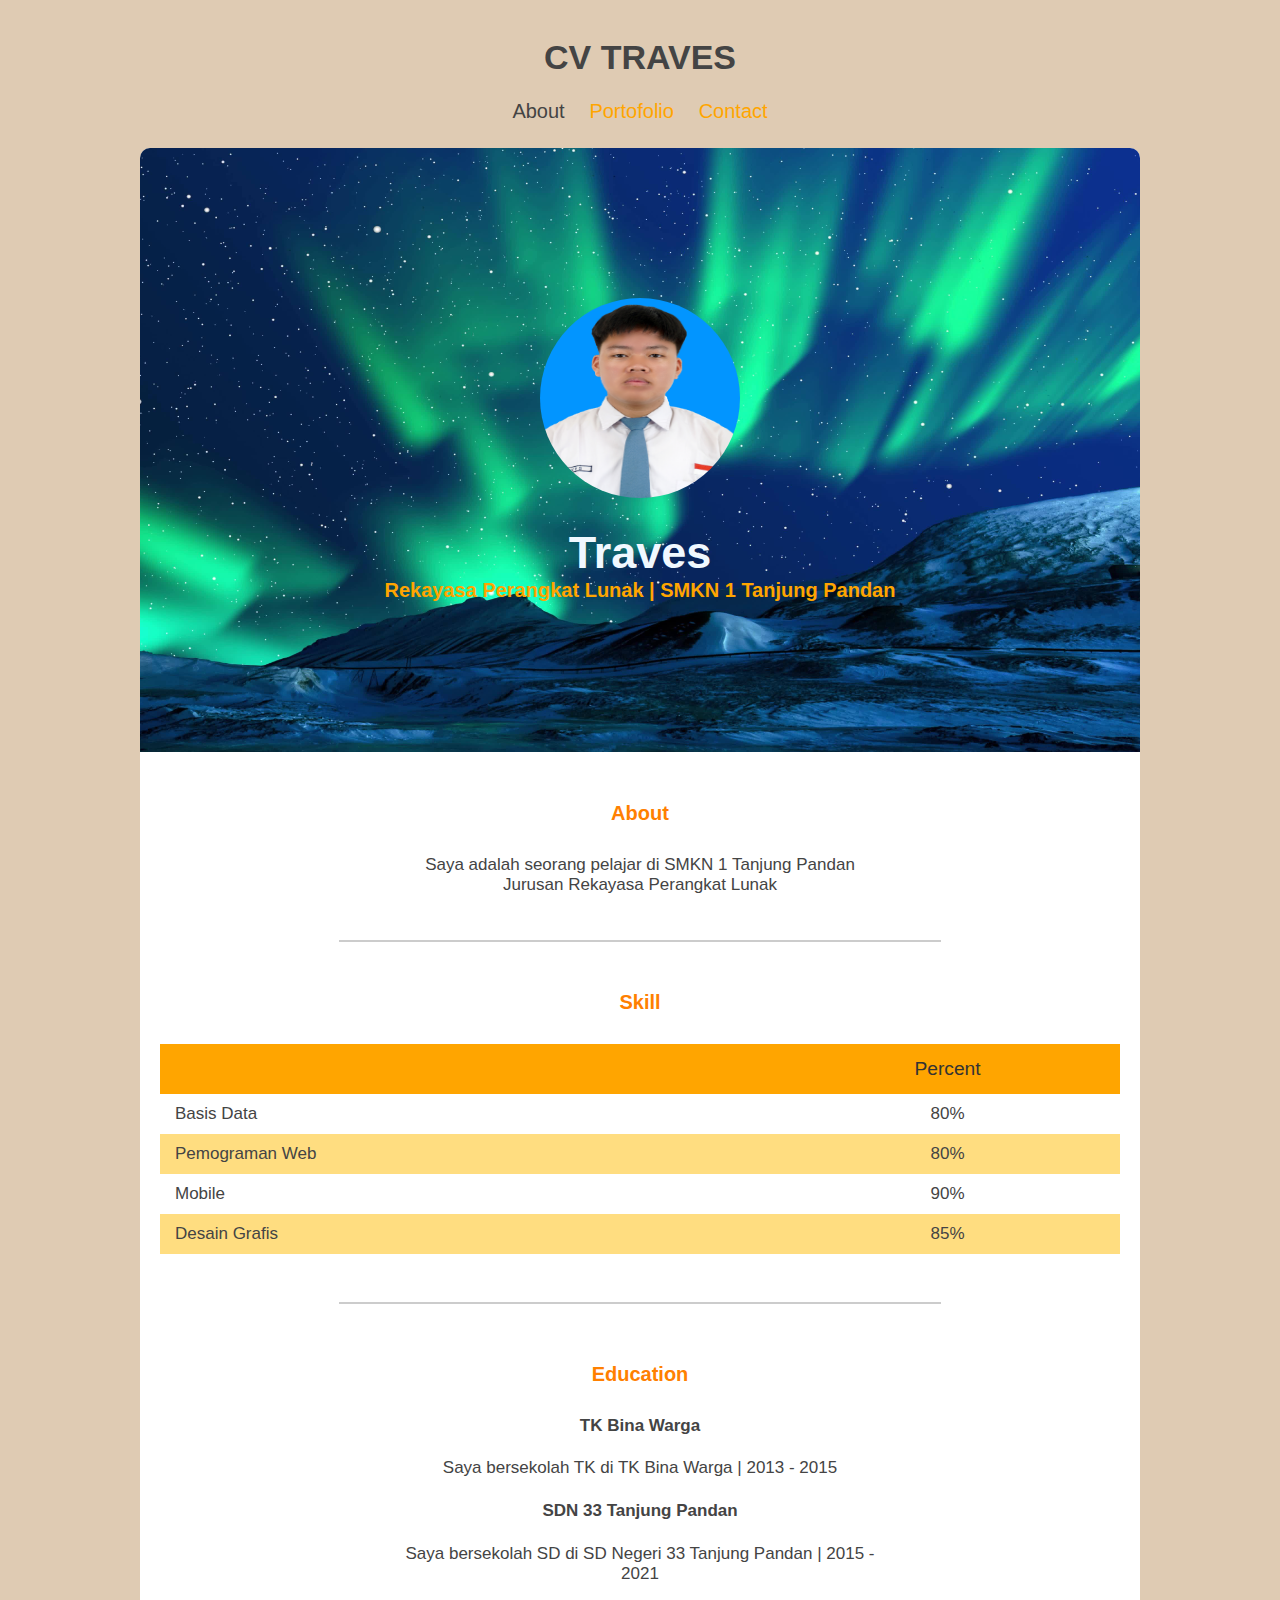
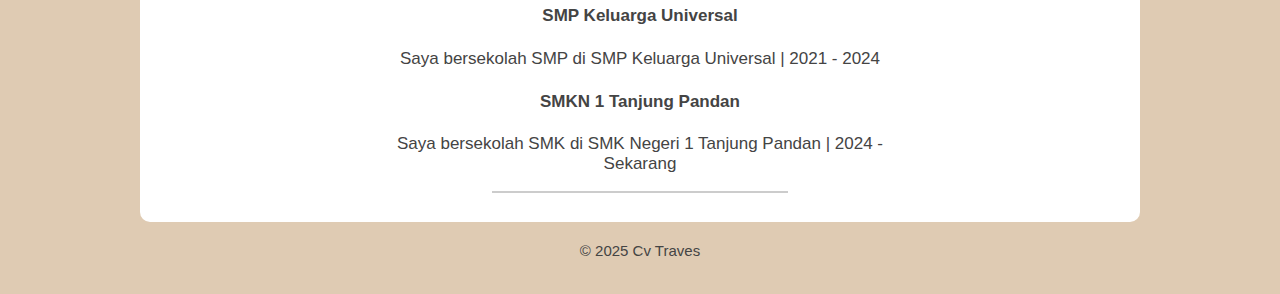
<file: index.html>
<!DOCTYPE html>
<html>
<head>
	<meta charset="utf-8">
	<title>CV - Traves</title>
	<link rel="stylesheet" type="text/css" href="style.css">
</head>
<body>
	<div class="container">
		<!-- Judul Halaman -->
		<h1>CV TRAVES</h1>
		<!-- Navbar -->
		<div class="navbar">
	    	<ul type="square" class="list-nav">
	        	<li><a href="#" class="active">About</a></li>
	        	<li><a href="portofolio.html">Portofolio</a></li>
	        	<li><a href="contact.html">Contact</a></li>
	      	</ul>
        </div>
        <div class="content">
            <div id="content-img">
                <div class="content1">
                  <img style="border-radius: 50%" width="200" src="traves.JPG">
                   <h2 class="content-header" style="color: aliceblue;">Traves</h2>
                  <p class="content-text">
                    <b style="color: orange;">Rekayasa Perangkat Lunak | SMKN 1 Tanjung Pandan </b>
                   </p>
                </div>
            </div>

             <section class="section section-small">
               <h2 class="section-header">About</h2>
               <p>Saya adalah seorang pelajar di SMKN 1 Tanjung Pandan Jurusan Rekayasa Perangkat Lunak </p> 
             </section>
             <hr>

             <section class="section">
		        <h2 class="section-header">Skill</h2>
		        <div class="responsive-table">
		            <table>
		             	<tr class="tr-header">
		                	<th>&nbsp;</th>
		                	<th>Percent</th>
		             	</tr>
		              	<tr>
		                	<td class="text-left">Basis Data</td>
		                	<td>80%</td>
		              	</tr>
		              	<tr>
		                	<td class="text-left">Pemograman Web</td>
		                	<td>80%</td>
		              	</tr>
		              	<tr>
		                	<td class="text-left">Mobile</td>
		                	<td>90%</td>
		              	</tr>
		              	<tr>
		                	<td class="text-left">Desain Grafis</td>
		                	<td>85%</td>
		              	</tr>
		            </table>
		          </div>
		    </section>
            <hr>
       
            <section class="section section-small">
             <h2 class="section-header">Education</h2>
               <h4>TK Bina Warga</h4>
               <p>Saya bersekolah TK di TK Bina Warga | 2013 - 2015</p>
               <h4>SDN 33 Tanjung Pandan</h4>
               <p>Saya bersekolah SD di SD Negeri 33 Tanjung Pandan | 2015 - 2021</p>
               <h4>SMP Keluarga Universal</h4>
               <p>Saya bersekolah SMP di SMP Keluarga Universal | 2021 - 2024</p>
               <h4>SMKN 1 Tanjung Pandan</h4>
               <p>Saya bersekolah SMK di SMK Negeri 1 Tanjung Pandan | 2024 - Sekarang</p> <hr>
            </section>
        </div>
<footer>
      <div class="footer-text">&copy; 2025 Cv Traves</div>
</footer>
</body>
</html>
</file>
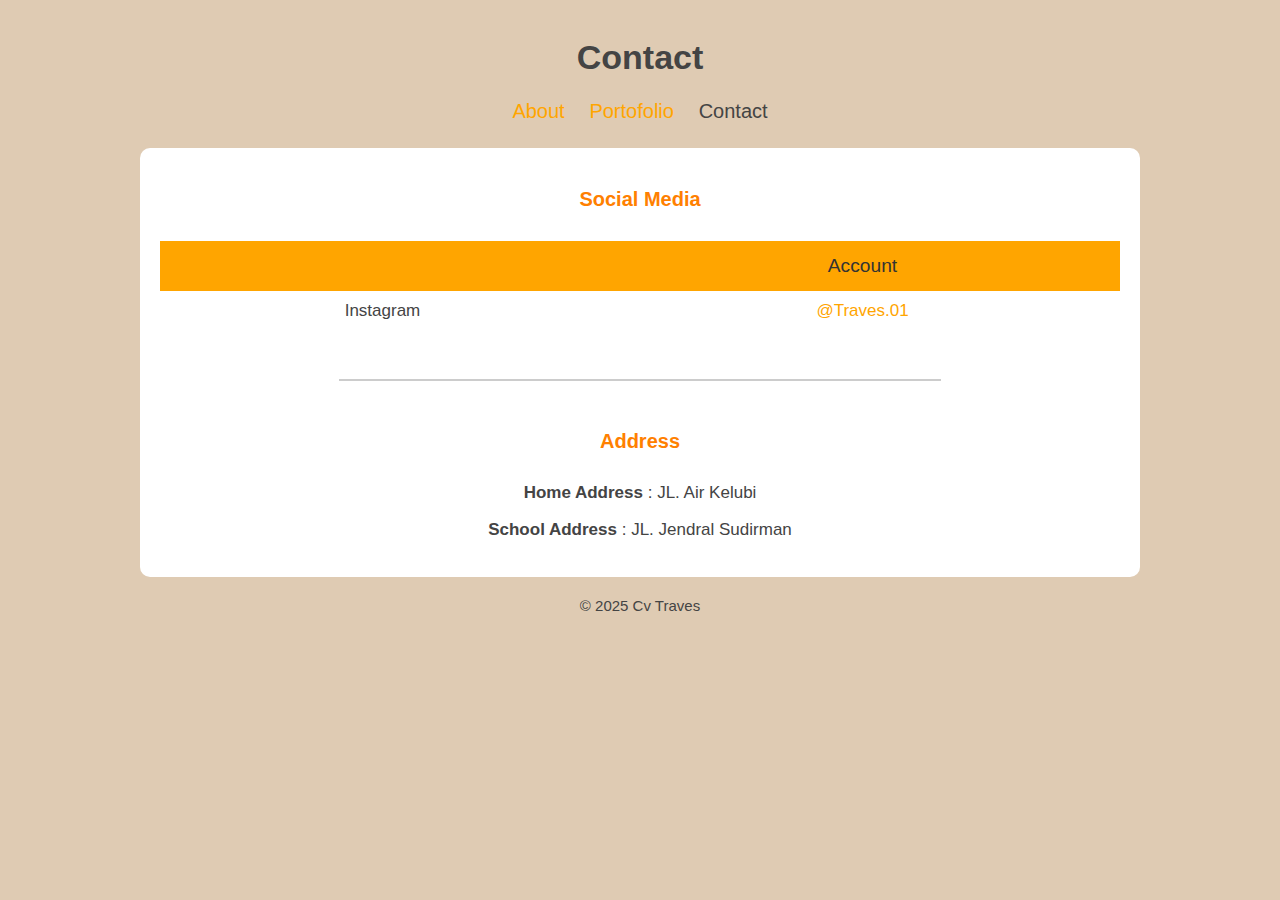
<file: contact.html>
<!DOCTYPE html>
<html>
<head>
  <meta charset="utf-8">
  <title>CV Traves</title>
  <link rel="stylesheet" type="text/css" href="style.css">
</head>
<body>
  <div class="container">
    <div class="header">
      <h1 class="text-header">Contact</h1>
    </div>
    <div class="navbar">
      <ul class="list-nav">
        <li><a href="index.html">About</a></li>
        <li><a href="portofolio.html">Portofolio</a></li>
        <li><a href="#" class="active">Contact</a></li>
      </ul>
    </div>
    <div class="content">
      <!-- Social Media -->
      <section class="section">
        <h2 class="section-header">Social Media</h2>
          <div class="responsive-table">
           <table>
              <tr class="tr-header">
                <th>&nbsp;</th>
                <th>Account</th>
              </tr>
              <tr>
               <td>Instagram</td>
               <td><a href="https://www.instagram.com/traves.01?igsh=OW53cHM2M3ByZGJ4">@Traves.01</a></td>
             </tr> 
            </table> 
          </div>
    
        </section>        
    <hr>

    <section class="section">
     <h2 class="section-header">Address</h2>
     <p><b>Home Address</b> : JL. Air Kelubi</p>
     <p><b>School Address</b> : JL. Jendral Sudirman</p>
    </section>
   </div>
   <footer>
     <p class="footer-text">&copy; 2025 Cv Traves</p>
   </footer>
  </div>
</body>
</html>
</file>
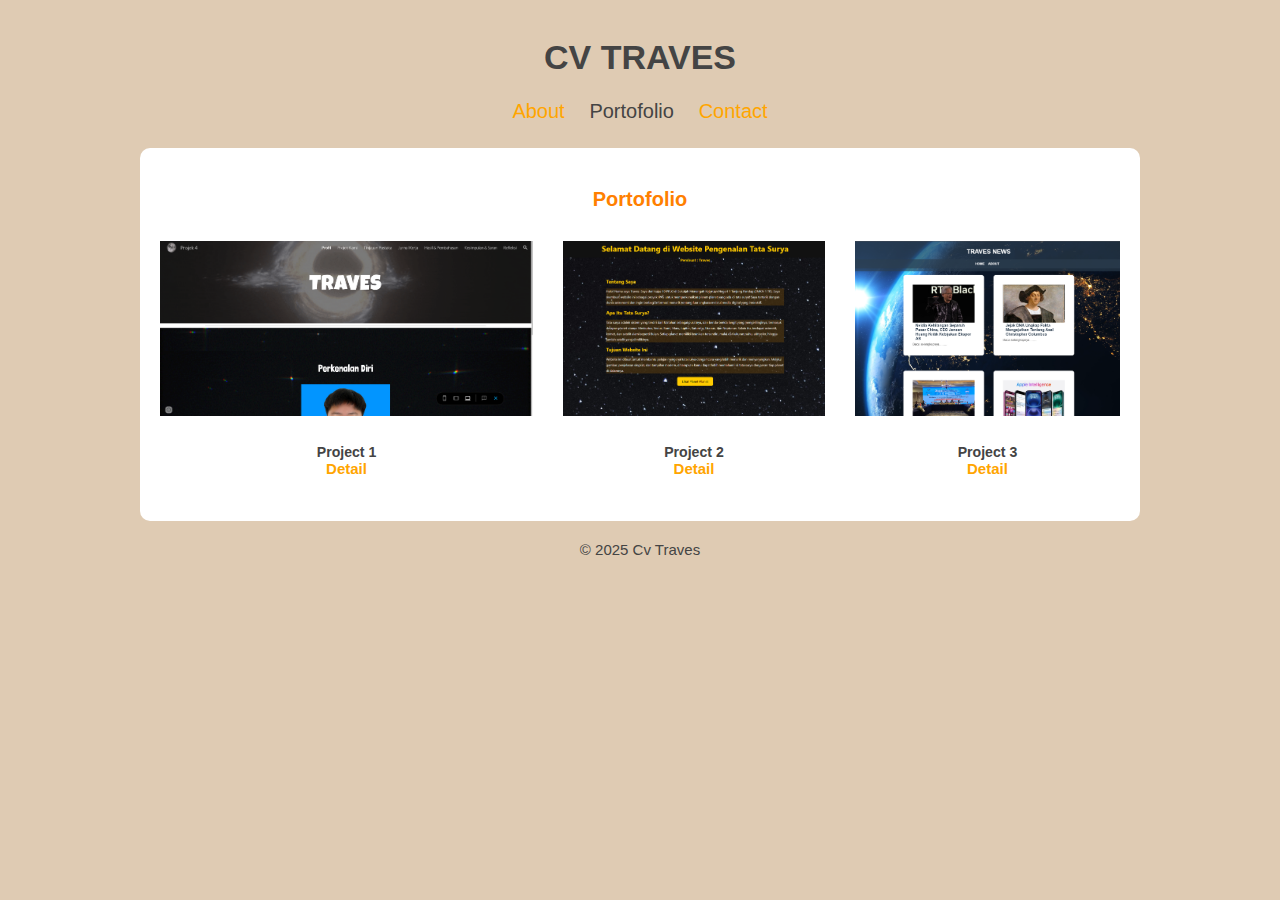
<file: portofolio.html>
<!DOCTYPE html>
<html>
<head>
  <meta charset="utf-8">
  <title>CV Traves</title>
  <link rel="stylesheet" type="text/css" href="style.css">
</head>
<body>
  <div class="container">
    <h1>CV TRAVES</h1>
    <div class="navbar">
      <ul class="list-nav">
        <li><a href="index.html">About</a></li>
        <li><a href="#" class="active">Portofolio</a></li>
        <li><a href="contact.html">Contact</a></li>
      </ul>
    </div>
    <div class="content">
    <!-- Portofolio -->
      <section class="section">
        <h2 class="section-header" >Portofolio</h2>
        <div class="gallery">
          <figure class="images">
            <img src="project 1.png" class="gallery-img" />
            <figcaption>
              <h5 class="name">Project 1
              <span>
                  <a href="https://sites.google.com/view/traves-ipas-tema-4/profil">Detail</a>
                </span>
              </h5>
            </figcaption>
          </figure>
          <figure class="images">
            <img src="project 2.png" class="gallery-img" />
            <figcaption>
              <h5 class="name">Project 2
              <span>
                  <a href="https://pengenalan-planet-tata-surya.netlify.app/home">Detail</a>
                </span>
              </h5>
            </figcaption>
          </figure>
          <figure class="images">
            <img src="project 3.png" class="gallery-img" />
            <figcaption>
              <h5 class="name">Project 3
                <span>
                  <a href="https://travesnews.netlify.app/" >Detail</a>
                </span>
              </h5>
            </figcaption>
          </figure>
        </div>
      </section>
    </div>
    <footer>
      <p class="footer-text">&copy; 2025 Cv Traves</p>
    </footer> 
  </div>
</body>
</html>
</file>
<file: style.css>
body {
  background-color: #dfcbb3;
  color: #444444;
  font-family: "Open Sans", Arial;
  font-size: 17px;
  padding: 15px;
  margin: 0;
}

.container {
  max-width: 1000px;
  margin-left: auto;
  margin-right: auto;
}

h1 { text-align: center; }

.navbar { 
  text-align: center; 
  margin-bottom: 25px;
}

.list-nav {
    padding: 0;
    margin: 0; 
}

.list-nav li {
    display: inline-block;
    list-style: none;
    margin-left: 10px;
    margin-right: 10px;
}

.list-nav a { font-size: 20px; }
.list-nav li a.active { color: #444444; }
a:hover { color: #444444; text-decoration: underline; }

a { 
  color: orange; 
  text-decoration:none;
}

.content { 
  background-color: #ffffff; 
  border-radius: 10px;
}

.content-header{ margin-bottom: 0; }

.content-text {
   font-size: 20px;
   margin: 0;
}

#content-img {
  background-image: url(background.aurora.jpg);
  background-position: center;
  background-size: cover;
  min-height: 400px;
  text-align: center;
  border-top-left-radius: 10px;
  border-top-right-radius: 10px;
}

#content-img img {
  max-width: 100%;
  margin-bottom: -15px;
}

.content1 {
  padding: 15%;
  font-size: 30px;
}

.section {
  padding-top: 10px;
  padding-left: 20px;
  padding-right: 20px;
  padding-bottom: 20px;
}

.section-small {
  max-width: 490px;
  margin-left: auto;
  margin-right: auto;
  padding-top: 20px;
  text-align: center;
}

.section-header {
  color: #ff8000;
  text-align: center;
  font-size: 20px;
  margin-top: 30px;
  margin-bottom: 30px;
}

hr {
  width: 60%;
  border: 0.5px solid #ccc;
}

table {
  width: 100%;
  border-spacing: 0;
  padding-bottom: 20px;
}

th {
  color: #333333;
  font-weight: 400;
  font-size: 1.2rem;
  padding-left: 15px;
  padding-right: 15px;
}

td {
  text-align: center;
  padding: 10px 15px;
}

.text-left { text-align: left; }
tr:nth-child(odd) { background-color: #ffdd80; }

tr.tr-header {
  background-color: orange;
  height: 50px;
}

.footer-text {
  font-size: 15px;
  margin-top: 20px;
  margin-bottom: 20px;
  text-align: center;
}

img { 
  max-width: 100%;
  max-height: 200px;
}

.gallery {
  display: flex;
  margin-left: -15px;
  margin-right: -15px;
}

.images {
  padding-left: 15px;
  padding-right: 15px;
}

figure { margin: 0; }
figcaption { text-align: center; }

figcaption span {
  display: block;
  color: #333333;
  font-size: 15px;
}

p { text-align: center; }
</file>
